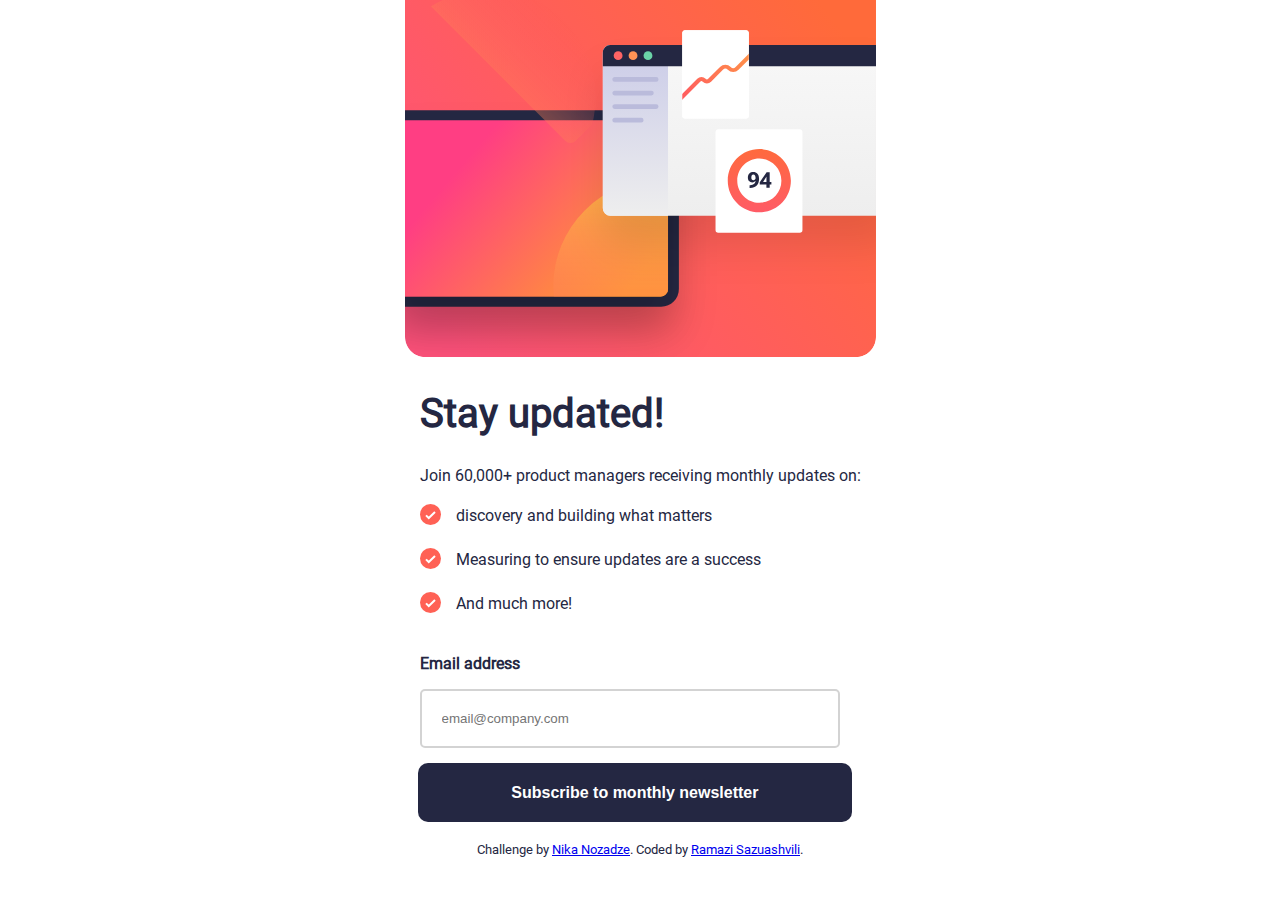
<file: index.html>
<!DOCTYPE html>
<html lang="en">
<head>
  <meta charset="UTF-8">
  <meta name="viewport" content="width=device-width, initial-scale=1.0">

  <link rel="icon" type="image/png" sizes="32x32" href="./assets/images/favicon-32x32.png">
  <link rel="stylesheet" href="./style.css">
  <link rel="success" href="./success.html">


  
  
  <title>Frontend Mentor | Newsletter sign-up form with success message</title>

</head>
<body>

  <main>

    <div class="container">
      <div class="image-container">
        <img class="mobile-image" src="./assets/images/illustration-sign-up-mobile.svg" alt="illustration-mobile">
        <img class="desktop-image" src="./assets/images/illustration-sign-up-desktop.svg" alt="illustration-desktop">
      </div>

    <form id="form" action="success.html">
      <div class="form-wrap">
        <h1>Stay updated!</h1>
        <p>Join 60,000+ product managers receiving monthly updates on:</p>

            <ul>
              <li><span><img src="./assets/images/icon-list.svg" alt="icon"></span> discovery and building what matters</li>
              <li><span><img src="./assets/images/icon-list.svg" alt="icon"></span>Measuring to ensure updates are a success</li>
              <li><span><img src="./assets/images/icon-list.svg" alt="icon"></span>And much more!</li>
            </ul>
          <div class="mail">
            <label for="email">Email address</label>
            <span id="email-error">Valid Email Required!</span>
          </div>

        <input id="email" placeholder="email@company.com" type="email" name="email" oninput="EmailCheck()">
        <button id="btn" class="btn">Subscribe to monthly newsletter</button>
      </div>
    </div>
    </form>
  </main>
  
  <div class="attribution">
    Challenge by <a href="https://github.com/nikanoza" target="_blank">Nika Nozadze</a>. 
    Coded by <a href="https://github.com/RamaziSazuashvili" target="_blank">Ramazi Sazuashvili</a>.
  </div>

<script src="script.js"></script>
</body>
</html>
</file>
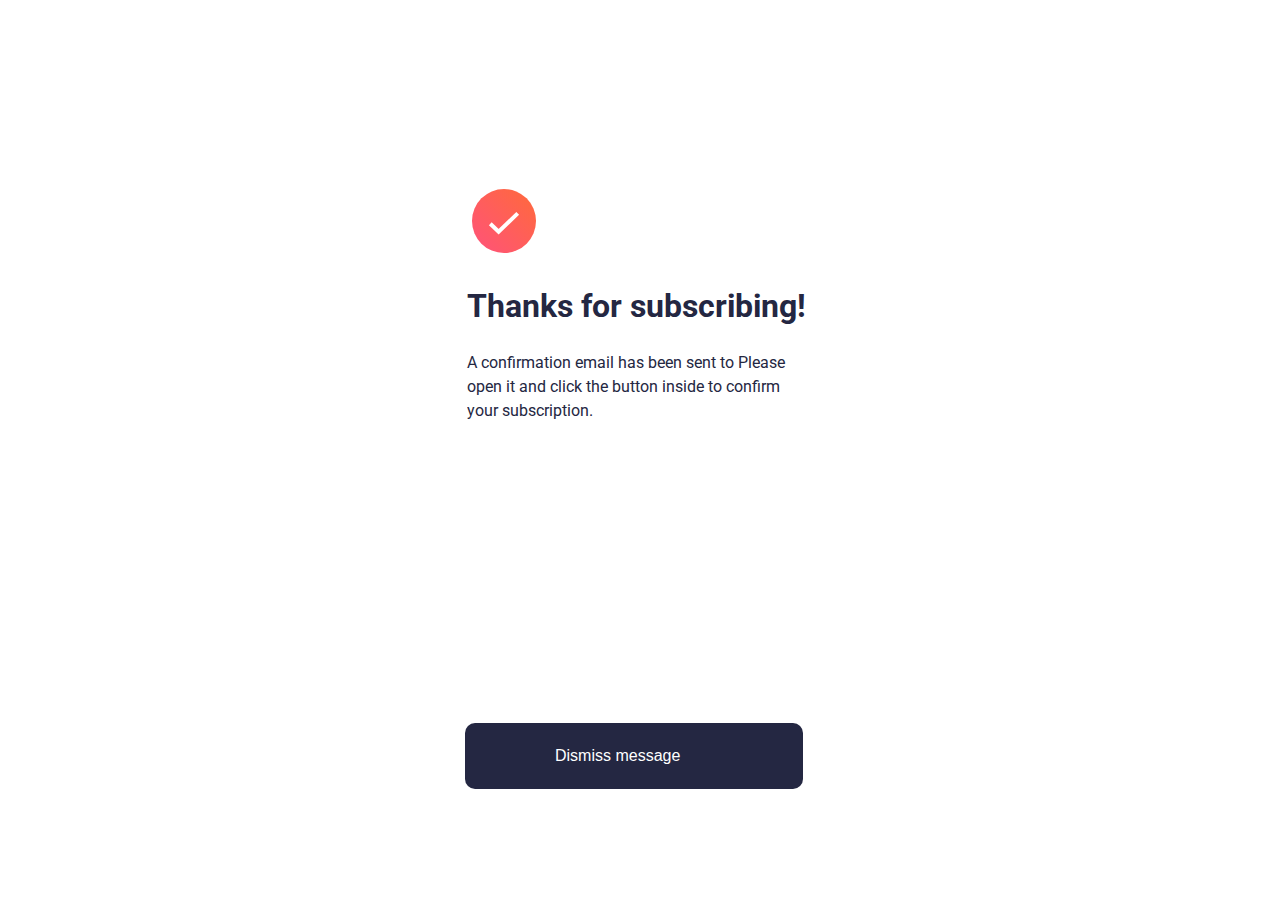
<file: success.html>
<!DOCTYPE html>
<html lang="en">
<head>
  <meta charset="UTF-8">
  <meta name="viewport" content="width=device-width, initial-scale=1.0"> <!-- displays site properly based on user's device -->

  <link rel="icon" type="image/png" sizes="32x32" href="./assets/images/favicon-32x32.png">
  <link rel="stylesheet" href="./success.css">
  
  
  
  
  <title>Frontend Mentor | Newsletter sign-up form with success message</title>

</head>
 <body>
    <div class="success-state hidden">
        <img class="icon" src="./assets/images/icon-success.svg" alt="success-icon">
        <h1>Thanks for subscribing!</h1>
        <p>A confirmation email has been sent to <span id="show-mail" class="show-mail">email@gmail.com.</span> 
        Please open it and click the button inside to confirm your subscription.</p>
        <button class="success-btn-mobile">Dismiss message</button>
    </div>
    <script src="java.js"></script>
 </body>
</file>
<file: style.css>
@import url("https://fonts.googleapis.com/css2?family=Inter:wght@100..900&family=Manrope:wght@200..800&family=Outfit:wght@100..900&family=Overpass:ital,wght@0,100..900;1,100..900&family=Roboto:ital,wght@0,100;0,300;0,400;0,500;0,700;0,900;1,100;1,300;1,400;1,500;1,700;1,900&family=Young+Serif&display=swap");

@font-face {
    font-family: "roboto-regular";
    src: url(../assets/fonts/Roboto-Regular.ttf);
}


body {
    color: hsl(234, 29%, 20%);
    padding: 0px;
    margin: 0px;
    font-family: 'Roboto-regular';
    display: block;
    place-items: center;
    min-width: 375px;
    min-height: 100vh;
    line-height: 1.5;
    overflow: hidden;
}


main {
    padding-block-end: 1em;
}

h1 {
    font-size: 2 rem;
    padding: 0px 15px 0px 15px;
    color:hsl(234, 29%, 20%);
    font-size: 2.5rem;
    margin: 20px 0px 20px 0px;
}

p {
    padding: 0px 15px 0px 15px;
}

ul {
    padding-left:0;
}

li {
    padding-block-end: 1em;
    display: flex;
    gap: 15px;
    align-items: start;
    padding: 0px 15px 16px 15px;
}

.form-wrap {
    margin-inline: auto;
    width: min(23.5rem, calc(100% -2rem));
}

.image-container img {
    width:100%;
}

label {
    padding: 0px 15px 0px 15px;
    color:hsl(234, 29%, 20%);
    font-weight: bold;
}

.mail {
    display: flex;
    justify-self: space-between;
    padding-block-end: 0.5em;
}

#email-error {
    color:hsl(4, 100%, 67%);
    margin-left:auto;
    visibility:hidden;
}

.failure {
    background-color:hsl(4, 100%, 67%);
    border: 2px solid hsl(4, 100%, 67%);
}

.attribution {
    font-size: 13px;
    padding: 0px 15px 5px 15px;
}

input {
    width:80%;
    padding:1.5em;
    margin-block-end: 1.5em;
    border-radius:5px;
    border: 2px solid lightgray;
    display:block;
    margin: 5px 15px 5px 15px;
    
}

button {
    color: white;
    background-color: hsl(234, 29%, 20%);
    width: 92.3%;
    border: none;
    font-weight: bold;
    padding: 1.3em 2em;
    font-size: 1rem;
    border-radius: 10px;
    margin: 10px 13px 2px 13px;

}

button:hover {
    background-image: linear-gradient(#FF6A3A, #FF527B);
    cursor: pointer;
    box-shadow: 0px 0px 20px #FF6A3A;
    transition: ease-in-out 0.1s;
}


.desktop-image {
    display:none;
}


@media (min-width: 1440px) {

*{
    box-sizing: border-box;
}

body {
    width: 100vw;
    height: 100vh;
    display: flex;
    margin: 0rem 0;
    flex-direction: column;
    justify-content: center;
    place-items: center;
    background-color: hsl(234, 29%, 20%);
}

.form-wrap {
    border:2px solid transparent;
    border-radius:35px;
    background-color:white;
    width:1000px;
    height:600px;
}

input {
    width:50%;
}

button {
    width:40%;
    margin-left: 80px;
    border-radius:10px;
}

.attribution {
    color:white;
}

a {
    color:cyan;
}

h1 {
    padding-left: 80px;
    padding-top: 30px;
    font-size:60px;
}

p {
    padding-left: 80px;
    max-width:510px;
}

li, label {
    padding-left: 80px;
}

input {
    width:40%;
    display:block;
    margin-left: 80px;
    border:2px solid black;
}

#email-error {
    margin-left: 130px;
    border-color:hsl(0, 100%, 50%);
    border: 2x solid transparent;
}

.desktop-image {
    display:grid;
    width:100%;
    height:100%;
    float:right;
    max-width: 400px;
    max-height: 700px;
    width: auto;
    height: auto;
    padding-top:15px;
    padding-right:20px;
}

.mobile-image {
    display:none;
}

}
</file>
<file: success.css>
@import url("https://fonts.googleapis.com/css2?family=Inter:wght@100..900&family=Manrope:wght@200..800&family=Outfit:wght@100..900&family=Overpass:ital,wght@0,100..900;1,100..900&family=Roboto:ital,wght@0,100;0,300;0,400;0,500;0,700;0,900;1,100;1,300;1,400;1,500;1,700;1,900&family=Young+Serif&display=swap");


@font-face {
    font-family: "roboto-regular";
    src: url(../assets/fonts/Roboto-Regular.ttf);
}

body {
    font-family: 'Roboto';
    color: #242742;
    margin: 0;
    padding: 0;
    display: grid;
    place-items: center;
    min-height: 100vh;
    line-height: 1.5;
    min-width:375px;
}

.icon {
    padding-left: 20px;
}

h1 {
    padding: 0px 15px 0px 15px;
}

p {
    padding: 0px 15px 0px 15px;
}

/*.hidden {
    display: none;
}*/

.success-state {
    width: min(23.5rem, calc(100% - 2rem));
    margin-inline: auto;
    padding-block-start: 5em;
}

.success-state p span {
    font-weight: bold;
}

.show-mail {
    font-weight: bold;
}

button:hover {
    background-image: linear-gradient(#FF6A3A, #FF527B);
    cursor: pointer;
    box-shadow: 0px 0px 20px #FF6A3A;
    transition: ease-in-out 0.1s;
}

.success-btn-mobile {
    color: white;
    background-color: hsl(234, 29%, 20%);
    width: 90%;
    border: none;
    padding: 1.3em 2em;
    font-size: 1rem;
    border-radius: 10px;
    margin: 300px 13px 2px 13px;
    text-align: center;
    display: flex;
    padding-left:90px;
    font-weight:400;
    line-height:24px;
}

@media (min-width: 1440px) {

body {
    width: 100vw;
    height: 100vh;
    display: flex;
    flex-direction: column;
    justify-content: center;
    place-items: center;
    background-color: hsl(235, 18%, 26%);
}

.success-state {
    border:2px solid transparent;
    border-radius:35px;
    background-color:white;
    width: 504px;
    height:500px;
    padding-top:50px;
}

.icon {
    padding-left: 60px;
}

h1 {
    font-size:56px;
    font-weight:700;
    line-height:1;
    padding-left:60px;
}

p {
    max-width:376px;
    padding-left:60px;
    line-height:24px;
    font-size:16px;
}

.success-btn-mobile {
    max-width:376px;
    padding-left:132px;
    margin-top:50px;
    margin-left:60px;
    border-radius:10px;
}


}
</file>
